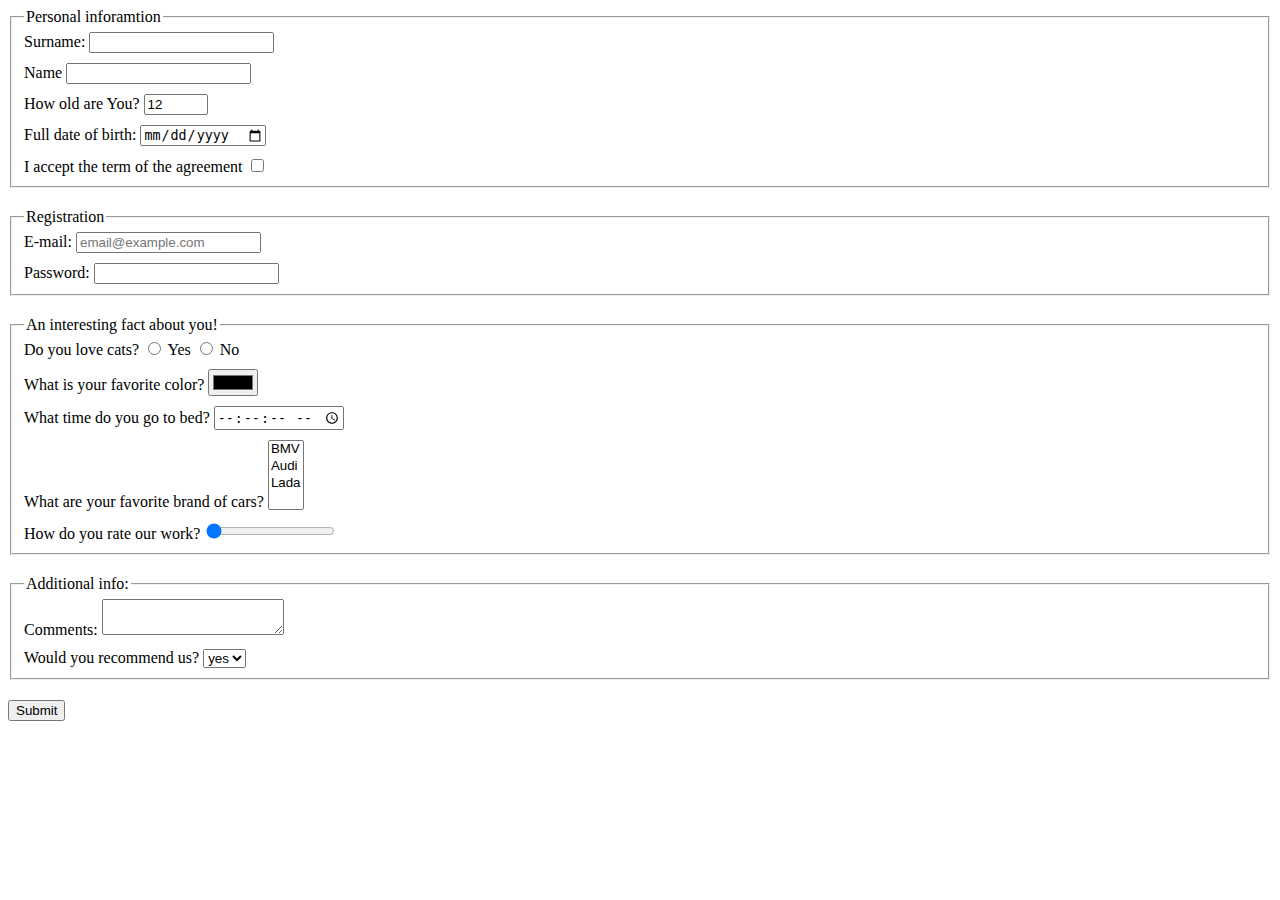
<file: index.html>
<!doctype html><html lang="en"><head><meta charset="UTF-8"><meta name="viewport" content="width=device-width, user-scalable=no, initial-scale=1.0, maximum-scale=1.0, minimum-scale=1.0"><meta http-equiv="X-UA-Compatible" content="ie=edge"><title>HTML Form</title><link rel="stylesheet" href="style.77ff2a54.css"></head><body> <form name="test_form" action="https://mate-academy-form-lesson.herokuapp.com/create-application" method="POST" onsubmit="onSubmit()" autocomplete="off"> <fieldset class="form__fieldset"> <legend>Personal inforamtion</legend> <div class="form__inputs"> <label for="surname">Surname:</label> <input type="text" id="surname" name="surname" autocomplete="off"> </div> <div class="form__inputs"> <label for="firstname">Name</label> <input type="text" id="firstname" name="firstname" autocomplete="off"> </div> <div class="form__inputs"> <label for="age">How old are You?</label> <input type="number" id="age" name="age" min="12" max="100" value="12"> </div> <div class="form__inputs"> <label for="birthday">Full date of birth:</label> <input type="date" id="birthday" name="birthday"> </div> <div class="form__inputs"> <label for="agreement">I accept the term of the agreement </label> <input type="checkbox" name="agreement" id="agreement"> </div> </fieldset>  <fieldset class="form__fieldset"> <legend>Registration</legend> <div class="form__inputs"> <label for="email">E-mail:</label> <input type="email" name="email" id="email" placeholder="email@example.com" required> </div> <div class="form__inputs"> <label for="password">Password:</label> <input type="password" name="password" id="password" minlength="6" maxlength="18" required> </div> </fieldset> <fieldset class="form__fieldset"> <legend>An interesting fact about you!</legend> <div class="form__inputs"> <label for="true">Do you love cats?</label> <input type="radio" name="true" id="true" value="yes"> <label for="true">Yes</label> <input type="radio" name="false" id="false" value="no"> <label for="false">No</label> </div> <div class="form__inputs"> <label for="color">What is your favorite color?</label> <input type="color" name="color" id="color"> </div> <div class="form__inputs"> <label for="time">What time do you go to bed?</label> <input type="time" name="time" id="time" step="1"> </div> <div class="form__inputs"> <label for="cars">What are your favorite brand of cars? </label> <select name="cars" id="cars" size="4" multiple> <option value="BMW">BMV</option> <option value="Audi">Audi</option> <option value="Lada">Lada</option> </select> </div> <div class="form__inputs"> <label for="rate">How do you rate our work?</label> <input type="range" name="rate" id="rate" value="0"> </div> </fieldset>  <fieldset class="form__fieldset"> <legend>Additional info:</legend> <div class="form__inputs"> <label for="comments">Comments:</label> <textarea name="comments" id="comments" cols="20" rows="2" autocomplete="off">
          </textarea> </div> <div class="form__inputs"> <label for="recommend">Would you recommend us?</label> <select name="recommend" id="recommend"> <option value="yes">yes</option> <option value="no">no</option> </select> </div> </fieldset>  <div class="form__inputs"> <input type="submit" value="Submit"> </div> </form> <script type="text/javascript" src="main.e97352c4.js"></script> </body></html>
</file>
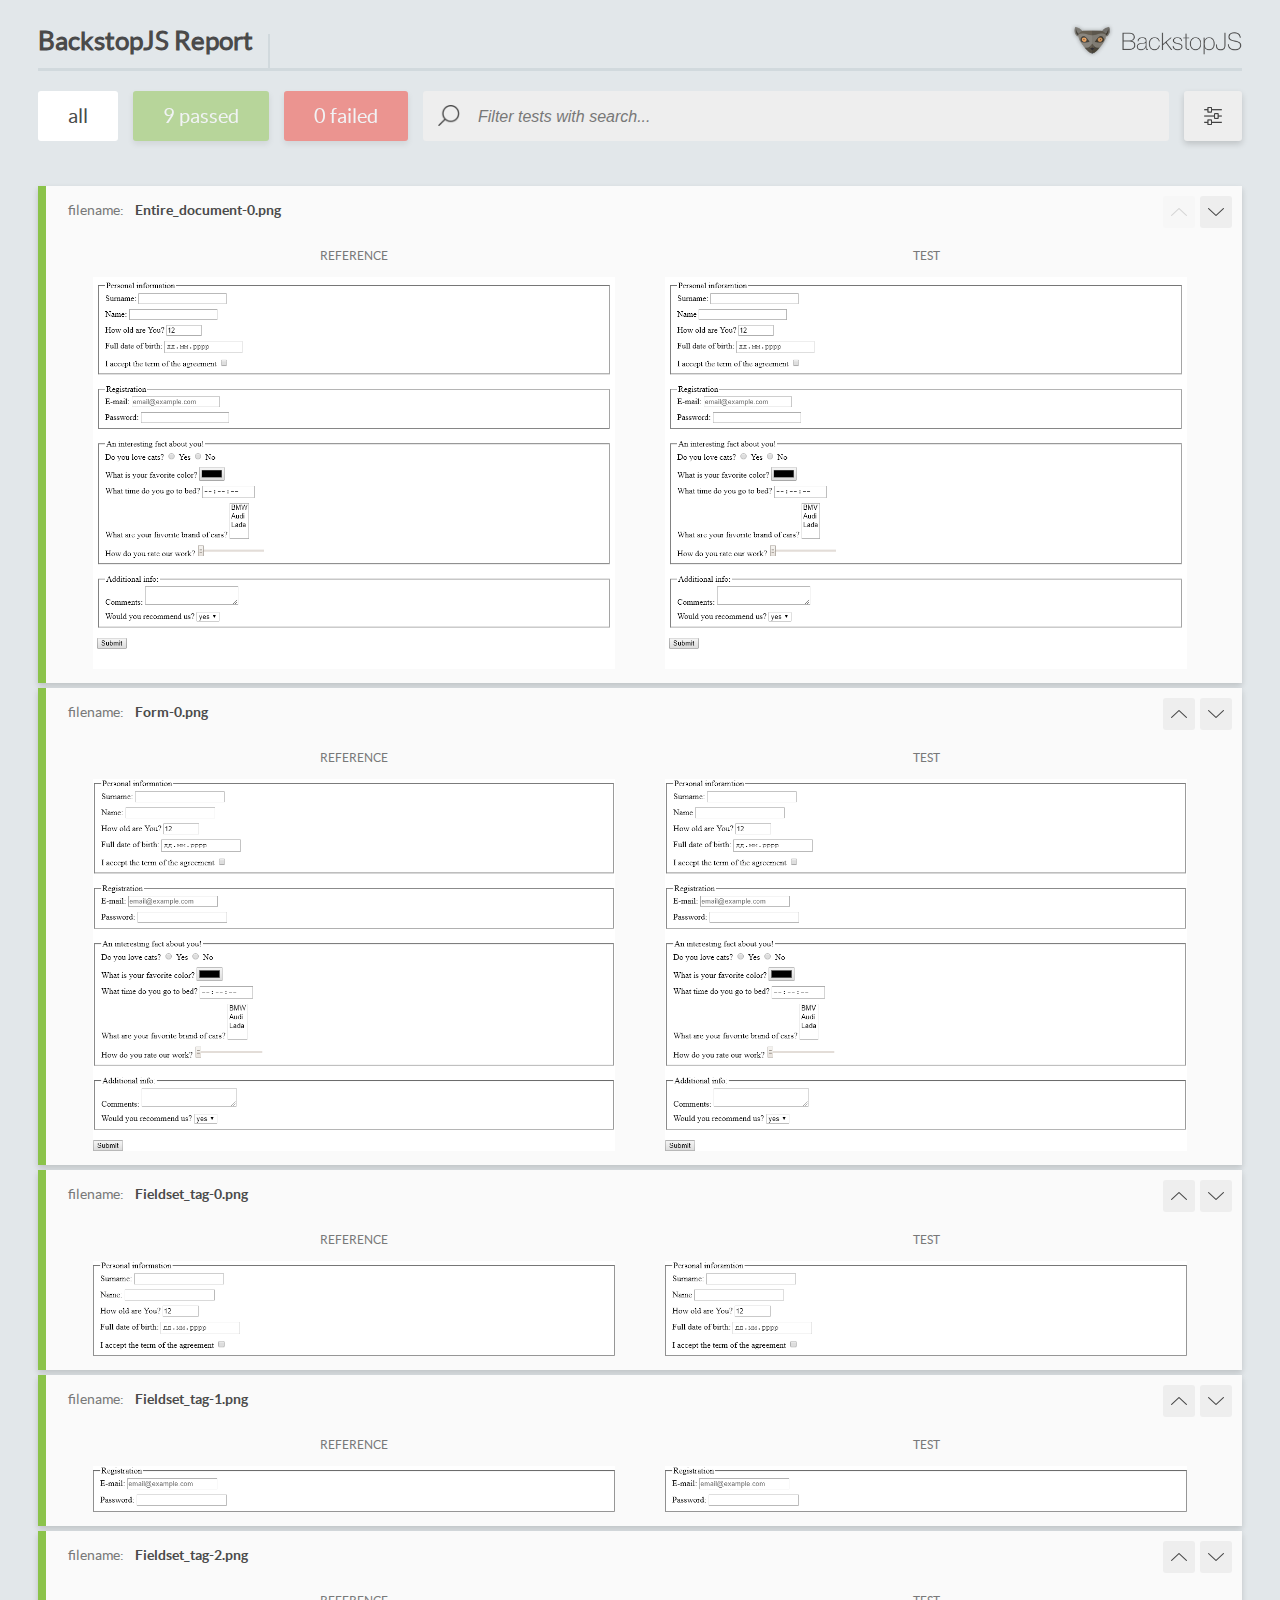
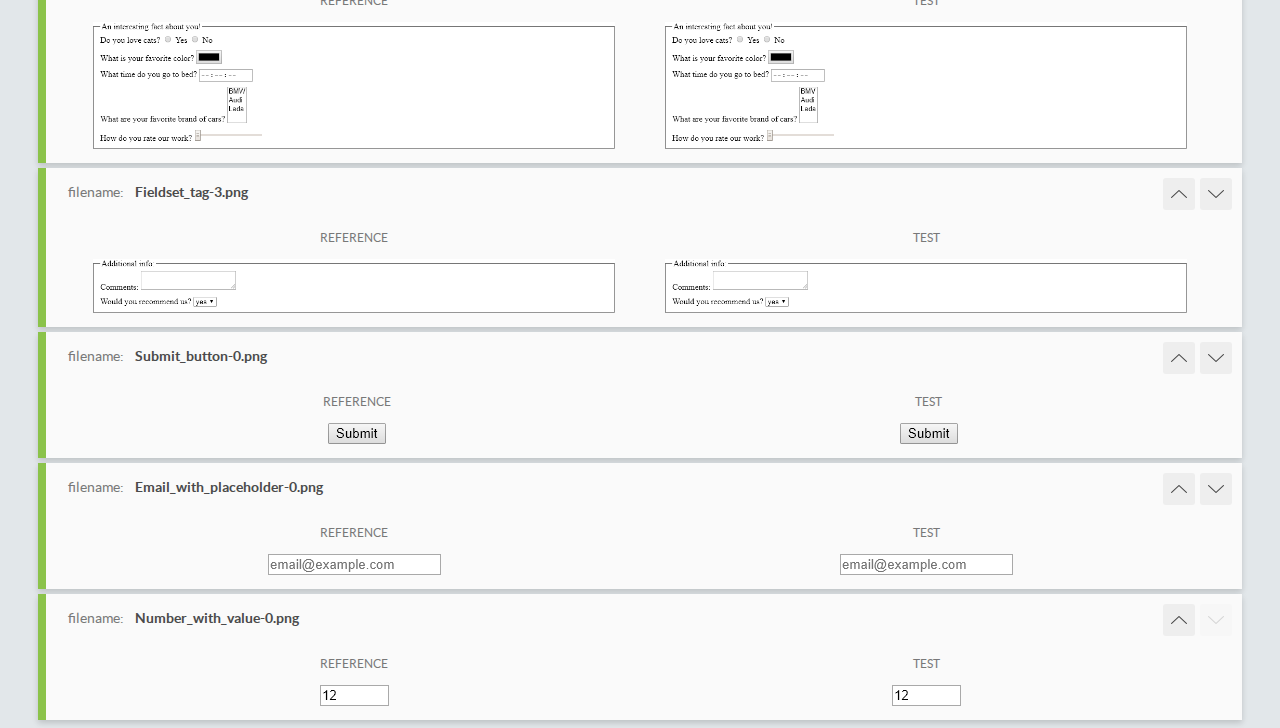
<file: report/html_report/index.html>
<!DOCTYPE html>
<html>
  <head>
    <meta charset="utf-8">
    <title>BackstopJS Report</title>

    <style>
      @font-face {
          font-family: 'latoregular';
          src: url('./assets/fonts/lato-regular-webfont.woff2') format('woff2'),
              url('./assets/fonts/lato-regular-webfont.woff') format('woff');
          font-weight: 400;
          font-style: normal;
      }
      @font-face {
          font-family: 'latobold';
          src: url('./assets/fonts/lato-bold-webfont.woff2') format('woff2'),
              url('./assets/fonts/lato-bold-webfont.woff') format('woff');
          font-weight: 700;
          font-style: normal;
      }

      .ReactModal__Body--open {
          overflow: hidden;
      }
      .ReactModal__Body--open .header {
        display: none;
      }

    </style>
  </head>
  <body style="background-color: #E2E7EA">
    <div id="root">

    </div>
    <script type="text/javascript">
      function report (report) { // eslint-disable-line no-unused-vars
        window.tests = report;
      }
    </script>
    <script type="text/javascript" src="config.js"></script>
    <script type="text/javascript" src="index_bundle.js"></script>
  </body>
</html>
</file>
<file: style.77ff2a54.css>
.form__inputs{margin:10px 0}.form__inputs:last-of-type{margin-bottom:0}.form__fieldset{margin-bottom:20px}.form__inputs:first-of-type{margin-top:0}
/*# sourceMappingURL=style.77ff2a54.css.map */
</file>
